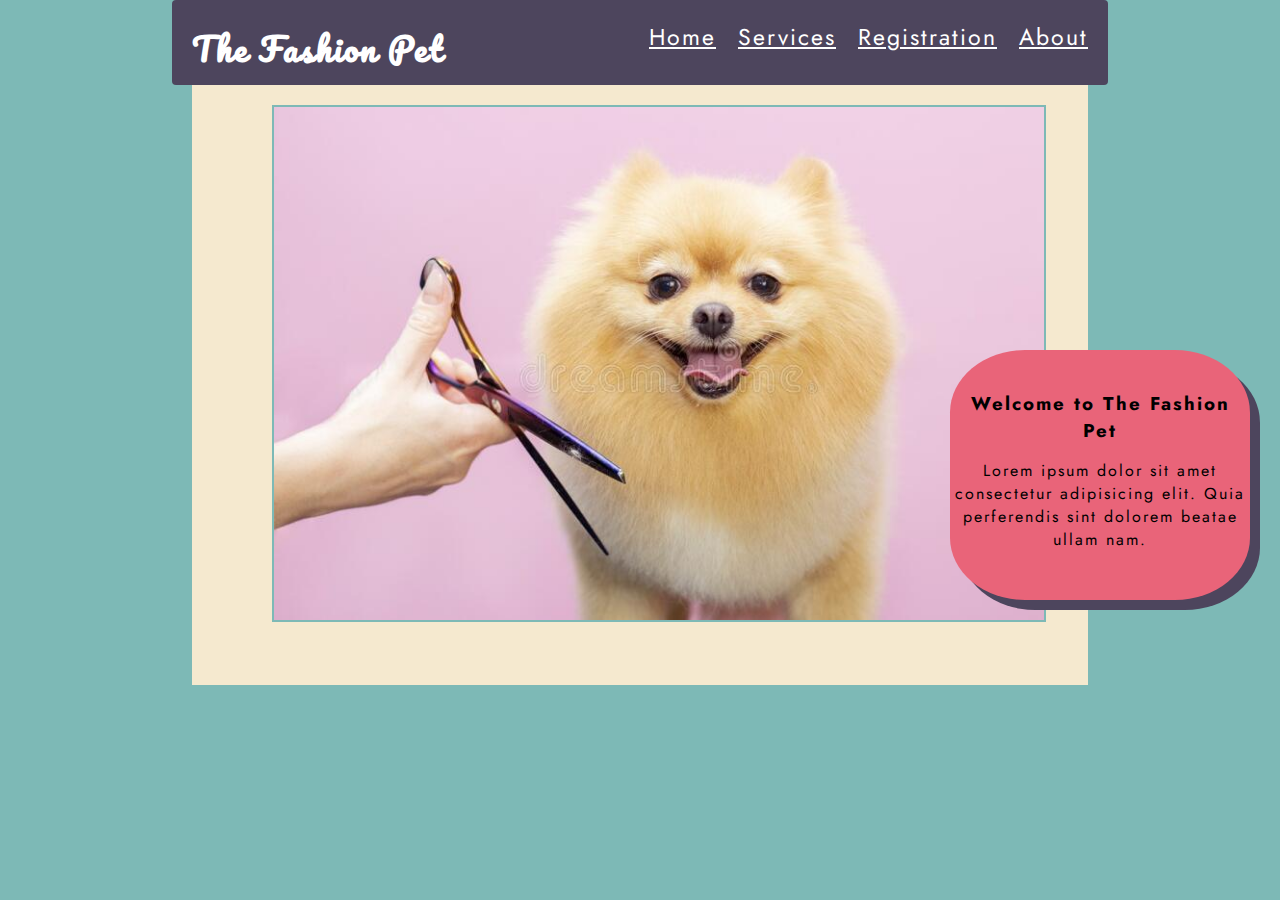
<file: index.html>
<!DOCTYPE html>
<html lang="en">
<head>
    <meta charset="UTF-8">
    <meta http-equiv="X-UA-Compatible" content="IE=edge">
    <meta name="viewport" content="width=device-width, initial-scale=1.0">
    <title>The Fashion Pet</title>
    <link rel="stylesheet" href="Style/style.css">
    <link rel="preconnect" href="https://fonts.googleapis.com">
    <link rel="preconnect" href="https://fonts.gstatic.com" crossorigin>
    <link href="https://fonts.googleapis.com/css2?family=Jost:wght@400;500&family=Pacifico&display=swap" rel="stylesheet">
    
</head>
<body>
    <header>
        <h2 class="title">The Fashion Pet</h2>
        <nav class="menu-bar">
            <a href="index.html">Home</a>
            <a href="services.html">Services</a>
            <a href="register.html" id="address">Registration</a>
            <a href="about.html" id="hours">About</a>
            <link rel="stylesheet" href="Style/style.css">
        </nav>
    </header>

    <main>

        <!--Index-->
        <div class="indexDiv">
            <img src="img/dogCut.jpg" alt="Dog-haircut">
            <div class="indexText">
                <h3>Welcome to The Fashion Pet</h3>
                <p>Lorem ipsum dolor sit amet consectetur adipisicing elit. Quia perferendis sint dolorem beatae ullam nam.</p>
            </div>
            
        </div>

        
        
    </main>
    <script src="Script/register.js"></script>
    <script src="Script/displayInfo.js"></script>
    <script src="Script/displayPets.js"></script>
</body>
</html>
</file>
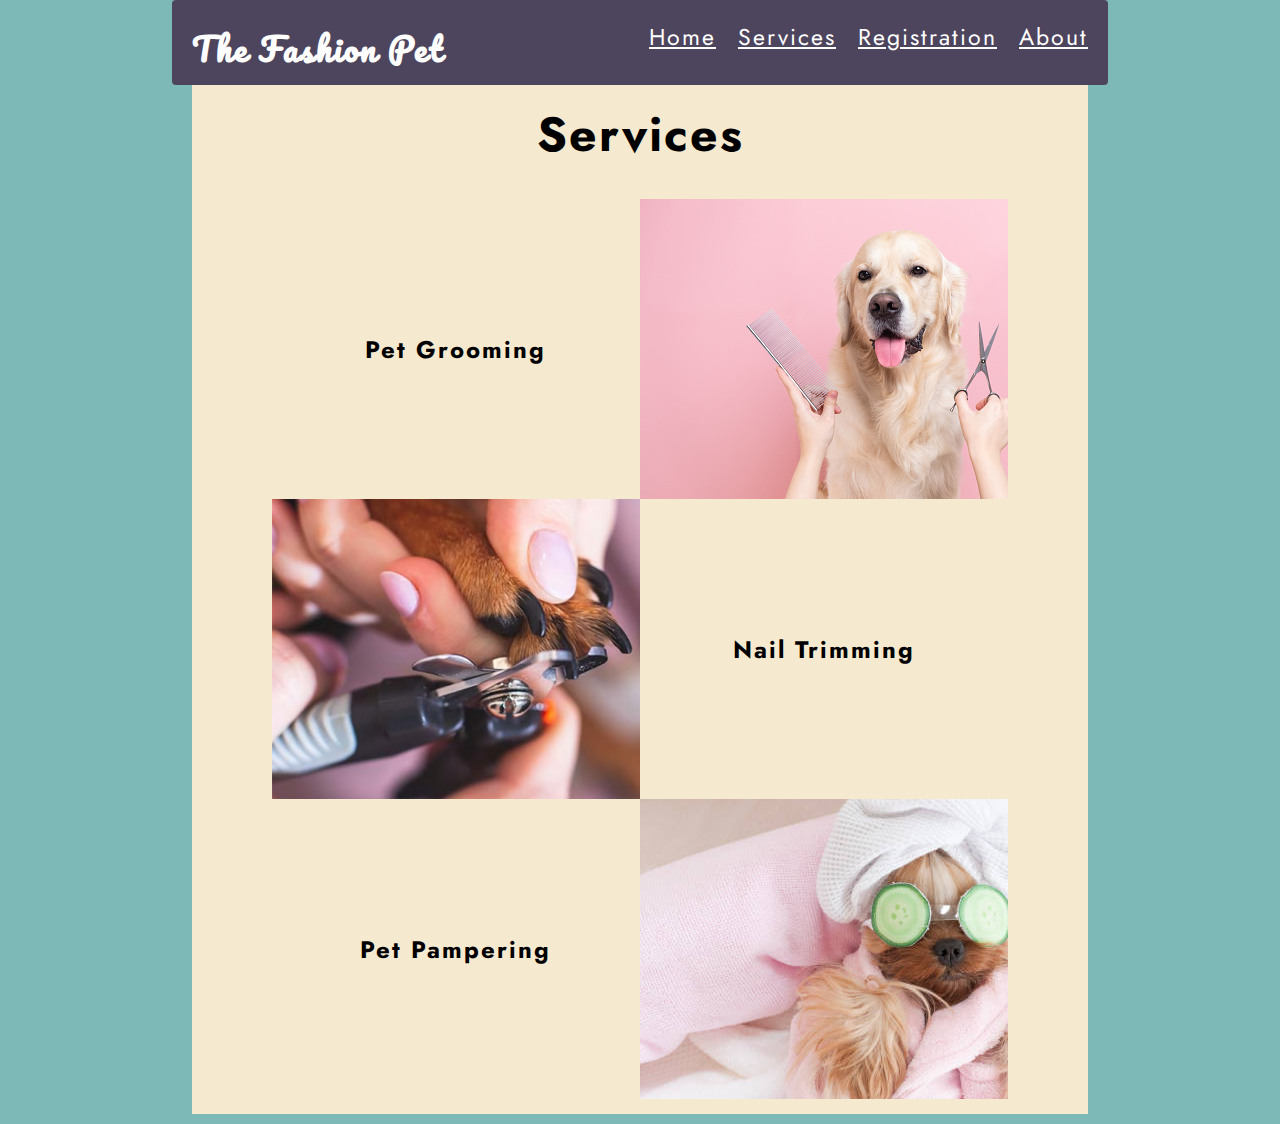
<file: services.html>
<!DOCTYPE html>
<html lang="en">
<head>
    <meta charset="UTF-8">
    <meta http-equiv="X-UA-Compatible" content="IE=edge">
    <meta name="viewport" content="width=device-width, initial-scale=1.0">
    <title>The Fashion Pet - Services</title>
    <link rel="stylesheet" href="Style/style.css">
    <link rel="preconnect" href="https://fonts.googleapis.com">
    <link rel="preconnect" href="https://fonts.gstatic.com" crossorigin>
    <link href="https://fonts.googleapis.com/css2?family=Jost:wght@400;500&family=Pacifico&display=swap" rel="stylesheet">

</head>
<body>
    <header>
        <h2 class="title">The Fashion Pet</h2>
        <nav class="menu-bar">
            <a href="index.html">Home</a>
            <a href="services.html">Services</a>
            <a href="register.html" id="address">Registration</a>
            <a href="about.html" id="hours">About</a>
        </nav>
    </header>
    <main>
        <div class="servicesCont">
            <h2 class="servicesTitle">Services</h2>
            <div class="servicesCont2">
                <div class="innerCont">
                    <div class="innerTitle">
                        <h3 class="groomTitle">Pet Grooming</h3>
                    </div>
                    <div class="serviceImg">
                        <img src="img/petGroomed.jpg" alt="pet-being-groomed">
                    </div>
                </div>

                <div class="innerCont nailCont">
                    <div class="innerTitle">
                        <h3 class="nailTitle">Nail Trimming</h3>
                    </div>
                    <div class="serviceImg">
                        <img src="img/petNails.avif" alt="pet-nails-trimmed" width="500">
                    </div>
                </div>

                <div class="innerCont">
                    <div class="innerTitle">
                        <h3 class="pamperingTitle">Pet Pampering</h3>
                    </div>
                    <div class="serviceImg">
                        <img src="img/petPampered.jpg" alt="pet-pampered">
                    </div>
                </div>
            </div>
    </div>

    </main>

    <script src="Script/register.js"></script>
    <script src="Script/displayInfo.js"></script>
</body>
</html>
</file>
<file: Style/style.css>
:root{
    --bkg-color: #EDE9D5;
    --header-color:#4D455D;
    --container: #F5E9CF;
    --border: #E96479;
    --body: #7DB9B6;
}
*{
    padding: 0px;
    margin: 0px;
    letter-spacing: 2px;
}
body{
    background-color: var(--body);
    font-family: 'Jost', sans-serif;

}

/*header*/
header{
    display: flex;
    justify-content: space-between;
    width: 70%;
    height: 45px;
    margin: auto;
    padding: 20px;
    background-color: var(--header-color);
    border-radius: 4px;
}
.title{
    font-family: 'Pacifico', cursive;
    color: white;
    font-size: 32px;
    margin: 0;
    
}
a{
    color: white;
    margin-left: 15px;
    font-size: 23px;
    transition: color .2s;
} 
a:hover{
    color: var(--container);
}
main{
    width: 70%;
    background-color: var(--container);
    min-height: 600px;
    margin: 0 auto 10px;
    
}

/*Index*/
.indexDiv img{
    position: relative;
    border: 2px solid var(--body);
    width: 770px;
    left: 80px;
    margin-top: 20px;

}
.indexText{
    position:absolute;
    border-radius: 25%;
    float: right;
    left: 950px;
    bottom: 300px;
    width: 300px;
    height: 250px;
    text-align: center;
    background-color: var(--border);
    box-shadow: 10px 10px var(--header-color);
}
.indexText h3{
    margin-top: 40px;
}
.indexText p{
    margin-top: 15px;
}
   


/*registration*/
.inputContainer{
    width: 40%;
    margin: auto;
    padding: 25px;
    text-align: center;
}
.registration{
    margin: 10px;
    font-size: 42px;
    padding: 10px;
}

.input-3{
    display: flex;
    justify-content: space-between;
    margin: 9px auto;

}
.error{
    border: 2px solid red;
    background-color: #f8bbad!important;
    color: red !important;
}
.hide{
    display: none;
}
.success{
    color: rgb(16, 83, 16)!important;
    background-color: var(--body)!important;
}


/*Counter Div*/
.counterDiv{
    text-align: center;
    padding: 15px;
}
.counterClass h3{
    text-align: center;
    margin: 25px;
}
.btn{
    
    background-image: radial-gradient(100% 100% at 100% 0, #5adaff 0, #7DB9B6 100%);
    border: 0;
    border-radius: 6px;
    box-shadow: rgba(45, 35, 66, .4) 0 2px 4px,rgba(45, 35, 66, .3) 0 7px 13px -3px,rgba(58, 65, 111, .5) 0 -3px 0 inset;
    color: white;
    height: 40px;
    padding-left: 16px;
    padding-right: 16px;
    font-size: 18px;
}
.submitBtn{
    margin: 25px;
}
.displayBtnCont{
    width: 50%;
    text-align: center;
    margin: auto;
}
.info{
    margin: auto;
    width: 100%;
    display: inline-flex;
    flex-direction: row;
    justify-content: center;
    flex-wrap: wrap;
    padding-bottom: 50px;
}
.pet{
    width:25%;
    margin: 25px;
    list-style-position: inside;
    text-align: center;
}
th, td{
    border: 1px solid var(--header-color);
    
}
table{
    margin-bottom: 10px;

}
td, th{
    width: 150px;
    padding-left: 5px;
}
.trash{
    width: 25px;
    border-style: none;
}


/*services*/
.servicesCont{
    text-align: center;
    
}
.servicesTitle{
    padding: 15px;
    font-size: 48px;
}
.servicesCont2{
    display: flex;
    flex-direction: column;
    padding: 15px;
}
.innerCont{
    display: flex;
    align-items: center;
    width: 85%;
    height: 300px;
    margin: auto;
    overflow: hidden;
    
}
.nailCont{
    flex-direction: row-reverse;
}
.innerTitle{
    width: 50%;

}
.innerTitle h3{
    font-size: 24px;
    transition: font-size, .3s;
}
.innerTitle h3:hover{
    font-size: 34px;
    text-decoration: underline;
}
.serviceImg{
    width: 50%;
    overflow: hidden;
    
}
.serviceImg img{
    object-fit:fill;
}



/*about*/
.about-main{
    display: inline-flex;
    justify-content: center;
    align-items: center;
    margin: auto;
    
}
#location{
    width: 45%;
    text-align: center;
    height: 100%;
    margin-top: 50px;
    border-right: 1px solid var(--header-color);
    position: relative;
}
.aboutP{
    width: 70%;
    margin: auto;
}
.google-map{
    margin: 25px;
    position: relative;
    
}
#hoursOfOperation{
    width: 45%;
    text-align: center;
    
}
</file>
